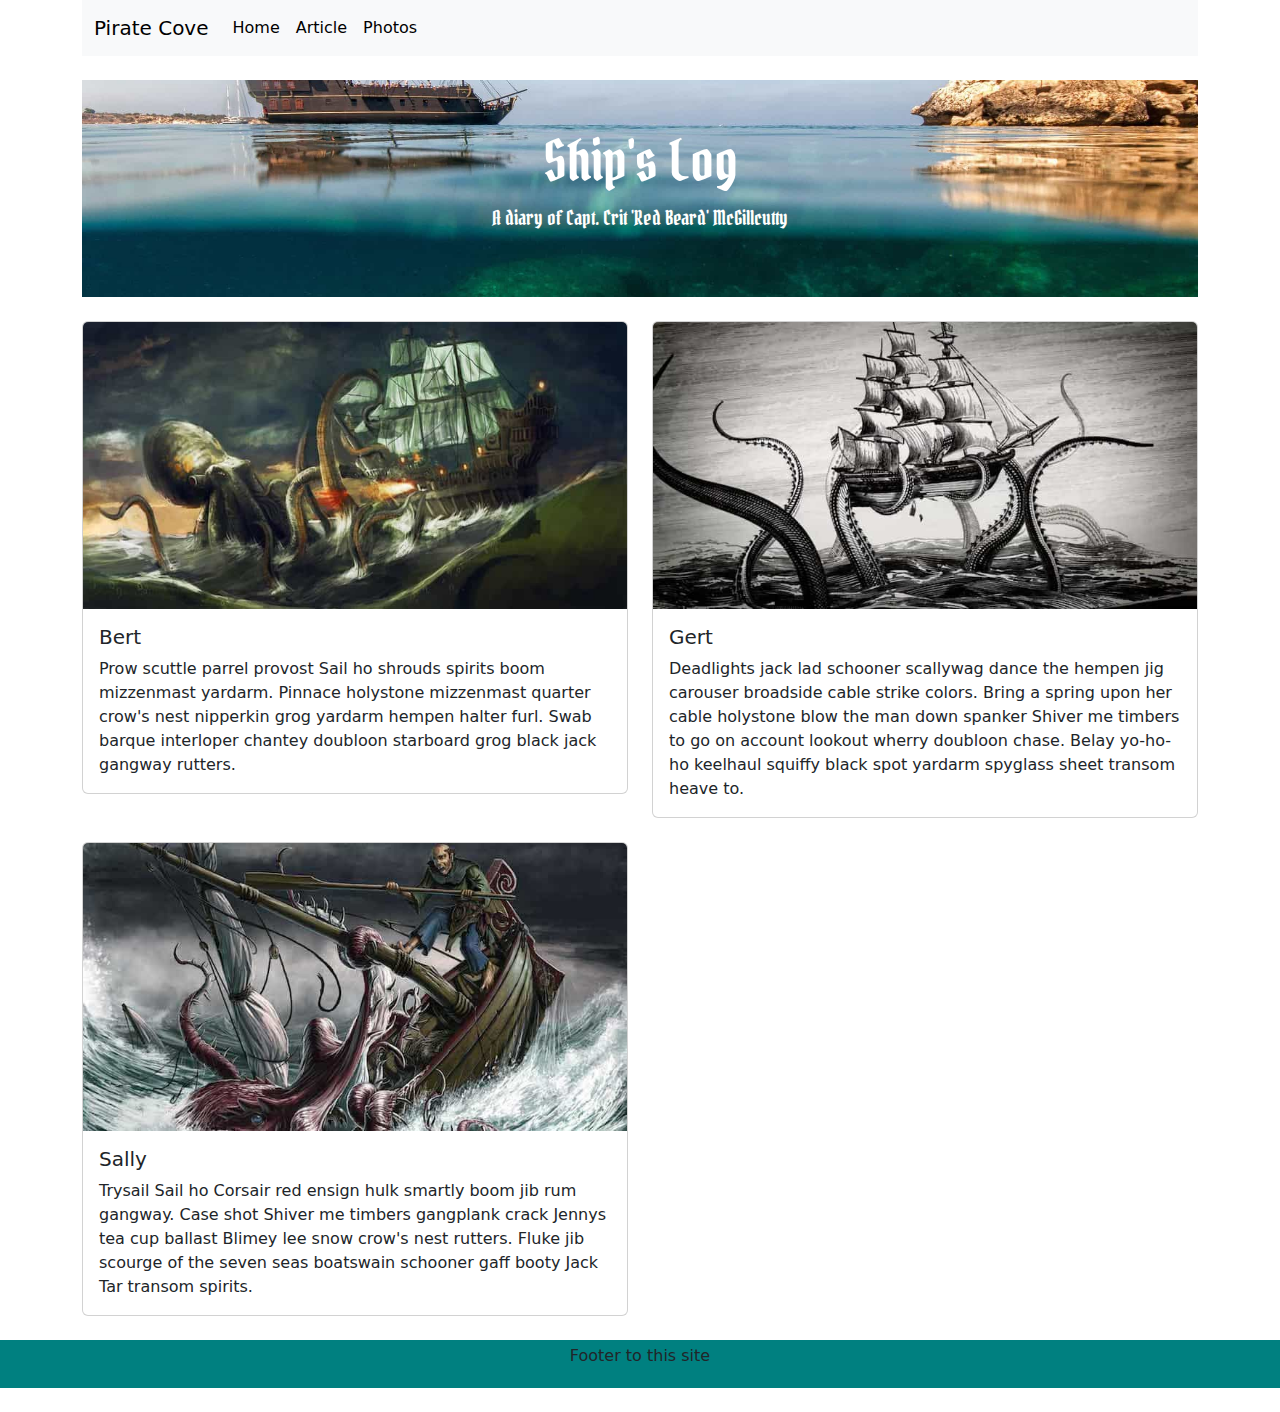
<file: docs/index.html>
<!DOCTYPE html>
<html class="no-js" lang="en">
<head>
  <title>Bootstrap 5 Layout</title>
  <meta http-equiv="x-ua-compatible" content="ie=edge">
  <meta name="viewport" content="width=device-width, initial-scale=1.0" />
  <link rel="stylesheet" href="css/styles.css">
  <link rel="preconnect" href="https://fonts.googleapis.com">
  <link rel="preconnect" href="https://fonts.gstatic.com" crossorigin>
  <link href="https://fonts.googleapis.com/css2?family=Pirata+One&display=swap" rel="stylesheet">
</head>

<body>
  <div class="container">
  <nav class="navbar navbar-expand-lg bg-body-tertiary">
    <div class="container-fluid">
      <a class="navbar-brand" href="#">Pirate Cove</a>
      <button class="navbar-toggler" type="button" data-bs-toggle="collapse" data-bs-target="#navbarNav" aria-controls="navbarNav" aria-expanded="false" aria-label="Toggle navigation">
        <span class="navbar-toggler-icon"></span>
      </button>
      <div class="collapse navbar-collapse" id="navbarNav">
        <ul class="navbar-nav">
          <li class="nav-item">
            <a class="nav-link active" aria-current="page" href="index.html">Home</a>
          </li>
          <li class="nav-item">
            <a class="nav-link" href="article.html">Article</a>
          </li>
          <li class="nav-item">
            <a class="nav-link" href="photos.html">Photos</a>
          </li>
        </ul>
      </div>
    </div>
  </nav>

    <header class="my-4 p-5">
    <h1 class="display-4">Ship's Log</h1>
    <p class="lead"> A diary of Capt. Crit 'Red Beard' McGillcutty</p>
  </header>


<div class="row row-cols-1 row-cols-md-2 g-4">
  <div class="col">
    <div class="card">
      <img src="img/kraken01.jpg" class="card-img-top" alt="...">
      <div class="card-body">
        <h5 class="card-title">Bert</h5>
        <p class="card-text">Prow scuttle parrel provost Sail ho shrouds spirits boom mizzenmast yardarm. Pinnace holystone mizzenmast quarter crow's nest nipperkin grog yardarm hempen halter furl. Swab barque interloper chantey doubloon starboard grog black jack gangway rutters.</p>
      </div>
    </div>
  </div>
  <div class="col">
    <div class="card">
      <img src="img/kraken02.jpg" class="card-img-top" alt="...">
      <div class="card-body">
        <h5 class="card-title">Gert</h5>
        <p class="card-text">Deadlights jack lad schooner scallywag dance the hempen jig carouser broadside cable strike colors. Bring a spring upon her cable holystone blow the man down spanker Shiver me timbers to go on account lookout wherry doubloon chase. Belay yo-ho-ho keelhaul squiffy black spot yardarm spyglass sheet transom heave to.</p>
      </div>
    </div>
  </div>
  <div class="col">
    <div class="card">
      <img src="img/kraken03.jpg" class="card-img-top" alt="...">
      <div class="card-body">
        <h5 class="card-title">Sally</h5>
        <p class="card-text">Trysail Sail ho Corsair red ensign hulk smartly boom jib rum gangway. Case shot Shiver me timbers gangplank crack Jennys tea cup ballast Blimey lee snow crow's nest rutters. Fluke jib scourge of the seven seas boatswain schooner gaff booty Jack Tar transom spirits.</p>
      </div>
    </div>
  </div>
    </div>
  </div>
</div>


<footer class="bg-secondary my-4 p-1 text-center">
  <p> Footer to this site </p>
</footer>
</div>

  <script src="js/bootstrap.bundle.min.js"></script>
</body>
</html>
</file>
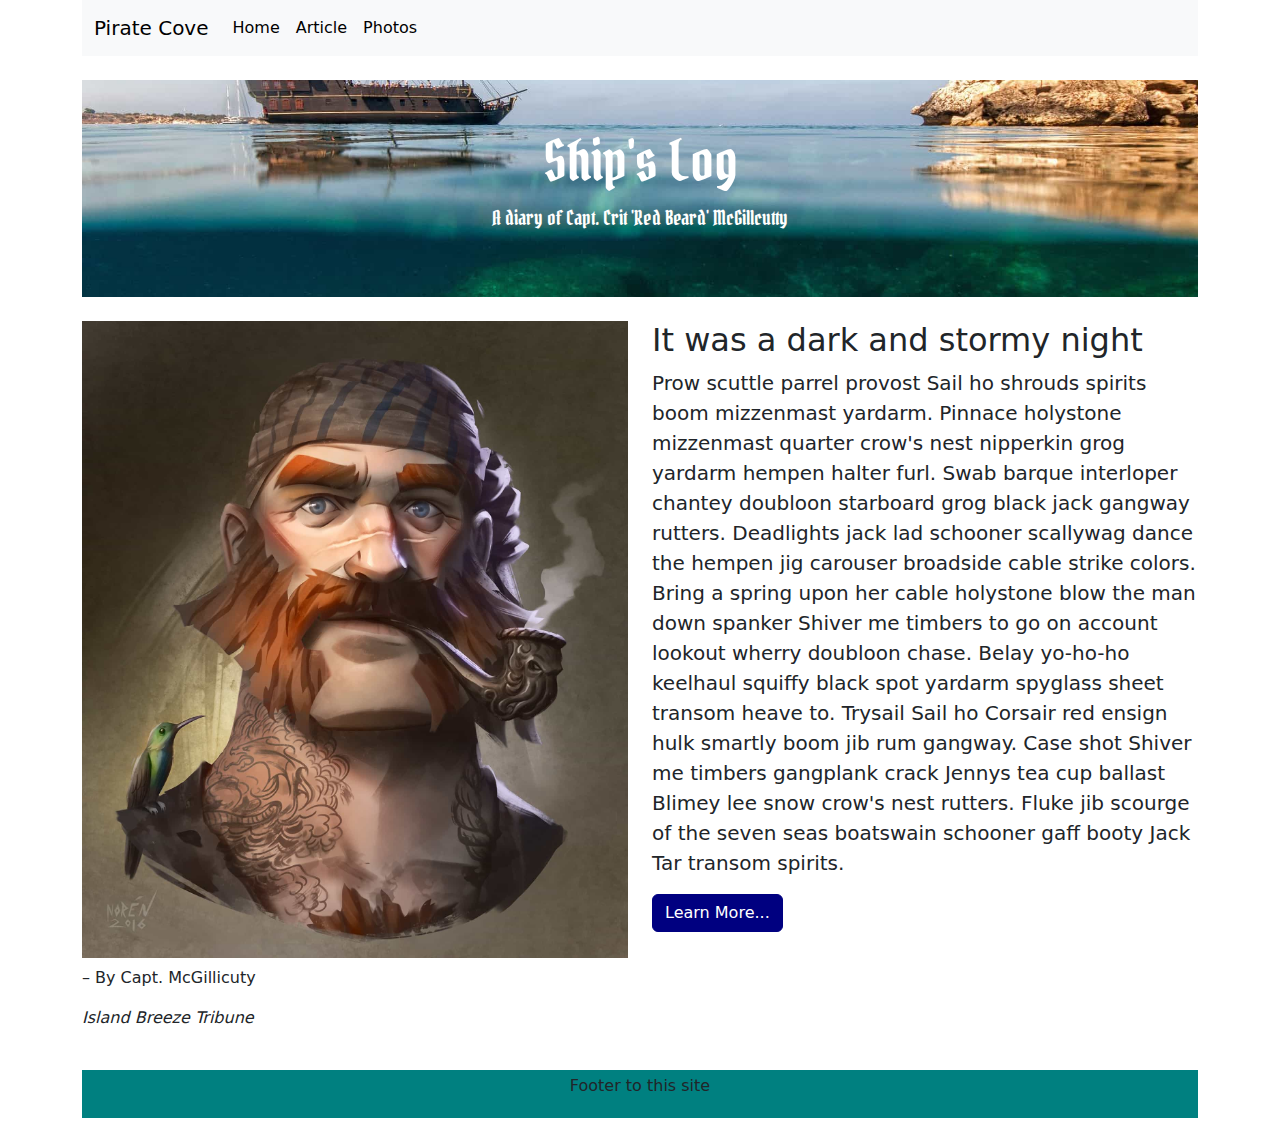
<file: docs/article.html>
<!DOCTYPE html>
<html class="no-js" lang="en">
<head>
  <title>Bootstrap 5 Layout</title>
  <meta http-equiv="x-ua-compatible" content="ie=edge">
  <meta name="viewport" content="width=device-width, initial-scale=1.0" />
  <link rel="stylesheet" href="css/styles.css">
  <link rel="preconnect" href="https://fonts.googleapis.com">
  <link rel="preconnect" href="https://fonts.gstatic.com" crossorigin>
  <link href="https://fonts.googleapis.com/css2?family=Pirata+One&display=swap" rel="stylesheet">
</head>

<body>

<div class="container">
  <nav class="navbar navbar-expand-lg bg-body-tertiary">
    <div class="container-fluid">
      <a class="navbar-brand" href="#">Pirate Cove</a>
      <button class="navbar-toggler" type="button" data-bs-toggle="collapse" data-bs-target="#navbarNav" aria-controls="navbarNav" aria-expanded="false" aria-label="Toggle navigation">
        <span class="navbar-toggler-icon"></span>
      </button>
      <div class="collapse navbar-collapse" id="navbarNav">
        <ul class="navbar-nav">
          <li class="nav-item">
            <a class="nav-link " href="index.html">Home</a>
          </li>
          <li class="nav-item">
            <a class="nav-link active" aria-current="page" href="article.html">Article</a>
          </li>
          <li class="nav-item">
            <a class="nav-link" href="photos.html">Photos</a>
          </li>
        </ul>
      </div>
    </div>
  </nav>

  <header class="my-4 p-5">
    <h1 class="display-4">Ship's Log</h1>
    <p class="lead">A diary of Capt. Crit 'Red Beard' McGillcutty</p>
  </header>

<section class="article">
    <div class="row">
      <div class="col-md-6">
        <img src="img/pirate.jpg" class="figure-img img-fluid" alt="...">
          <p class="caption">– By Capt. McGillicuty </p>
          <p class="tagline"> Island Breeze Tribune </p>
      </div>
      <div class="col-md-6">
        <h2>It was a dark and stormy night</h2>
        <p class="lead">Prow scuttle parrel provost Sail ho shrouds spirits boom mizzenmast yardarm. Pinnace holystone mizzenmast quarter crow's nest nipperkin grog yardarm hempen halter furl. Swab barque interloper chantey doubloon starboard grog black jack gangway rutters. Deadlights jack lad schooner scallywag dance the hempen jig carouser broadside cable strike colors. Bring a spring upon her cable holystone blow the man down spanker Shiver me timbers to go on account lookout wherry doubloon chase. Belay yo-ho-ho keelhaul squiffy black spot yardarm spyglass sheet transom heave to.
          Trysail Sail ho Corsair red ensign hulk smartly boom jib rum gangway. Case shot Shiver me timbers gangplank crack Jennys tea cup ballast Blimey lee snow crow's nest rutters. Fluke jib scourge of the seven seas boatswain schooner gaff booty Jack Tar transom spirits.</p>
        <a class="btn btn-primary" href="https://en.wikipedia.org/wiki/Kraken" role="button">Learn More...</a>
      </div>
    </div>
  </section>

<footer class="bg-secondary my-4 p-1 text-center">
  <p> Footer to this site </p>
</footer>

</div>

  <script src="js/bootstrap.bundle.min.js"></script>
</body>
</html>
</file>
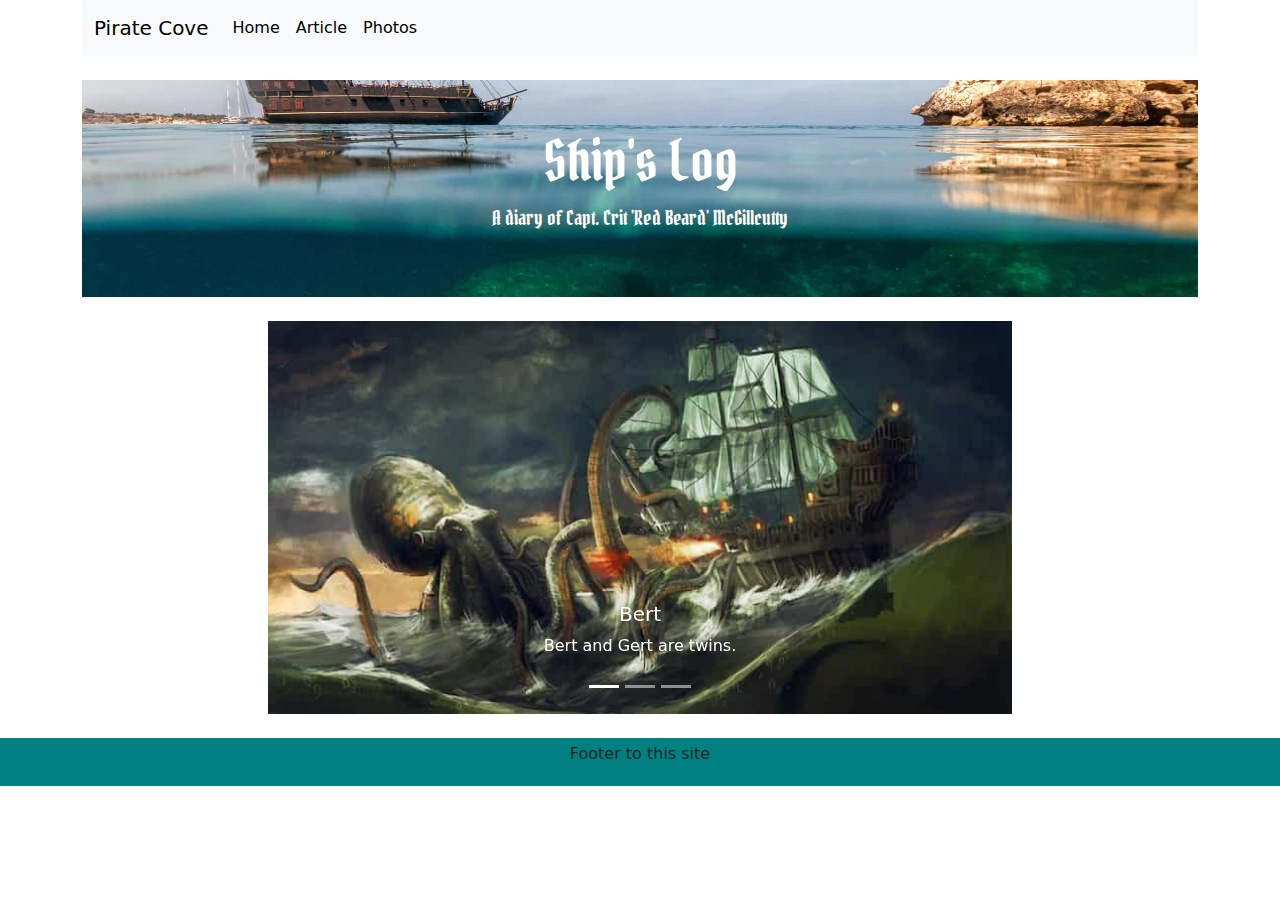
<file: docs/photos.html>
<!DOCTYPE html>
<html class="no-js" lang="en">
<head>
  <title>Bootstrap 5 Layout</title>
  <meta http-equiv="x-ua-compatible" content="ie=edge">
  <meta name="viewport" content="width=device-width, initial-scale=1.0" />
  <link rel="stylesheet" href="css/styles.css">
  <link rel="preconnect" href="https://fonts.googleapis.com">
  <link rel="preconnect" href="https://fonts.gstatic.com" crossorigin>
  <link href="https://fonts.googleapis.com/css2?family=Pirata+One&display=swap" rel="stylesheet">
</head>

<body>

 <div class="container">
  <nav class="navbar navbar-expand-lg bg-body-tertiary">
    <div class="container-fluid">
      <a class="navbar-brand" href="index.html">Pirate Cove</a>
      <button class="navbar-toggler" type="button" data-bs-toggle="collapse" data-bs-target="#navbarNav" aria-controls="navbarNav" aria-expanded="false" aria-label="Toggle navigation">
        <span class="navbar-toggler-icon"></span>
      </button>
      <div class="collapse navbar-collapse" id="navbarNav">
        <ul class="navbar-nav">
          <li class="nav-item">
            <a class="nav-link" href="index.html">Home</a>
          </li>
          <li class="nav-item">
            <a class="nav-link" href="article.html">Article</a>
          </li>
          <li class="nav-item">
            <a class="nav-link active" aria-current="page" href="photos.html">Photos</a>
          </li>
        </ul>
      </div>
    </div>
  </nav>

    <header class="my-4 p-5">
    <h1 class="display-4">Ship's Log</h1>
    <p class="lead">A diary of Capt. Crit 'Red Beard' McGillcutty</p>
  </header>

<div id="carouselExampleCaptions" class="carousel slide" data-bs-ride="carousel">
    <div class="col-md-8 offset-md-2">
    <div class="carousel-indicators">
      <button type="button" data-bs-target="#carouselExampleCaptions" data-bs-slide-to="0" class="active" aria-current="true" aria-label="Slide 1"></button>
      <button type="button" data-bs-target="#carouselExampleCaptions" data-bs-slide-to="1" aria-label="Slide 2"></button>
      <button type="button" data-bs-target="#carouselExampleCaptions" data-bs-slide-to="2" aria-label="Slide 3"></button>
    </div>
    <div class="carousel-inner">
      <div class="carousel-item active">
        <div class="col-md-4"></div>
        <div class="col-md-4 offset-md-4"></div>
        <img src="img/kraken01.jpg" class="d-block w-100" alt="...">
        <div class="carousel-caption d-none d-md-block">
          <h5>Bert</h5>
          <p>Bert and Gert are twins.</p>
        </div>
      </div>
      <div class="carousel-item">
        <img src="img/kraken02.jpg" class="d-block w-100" alt="...">
        <div class="carousel-caption d-none d-md-block">
          <h5>Gert</h5>
          <p>Gert likes to eat ships.</p>
        </div>
      </div>
      <div class="carousel-item">
        <img src="img/kraken03.jpg" class="d-block w-100" alt="...">
        <div class="carousel-caption d-none d-md-block">
          <h5>Sally</h5>
          <p>Sally is a diva.</p>
        </div>
      </div>
    </div>
    <button class="carousel-control-prev" type="button" data-bs-target="#carouselExampleCaptions" data-bs-slide="prev">
      <span class="carousel-control-prev-icon" aria-hidden="true"></span>
      <span class="visually-hidden">Previous</span>
    </button>
    <button class="carousel-control-next" type="button" data-bs-target="#carouselExampleCaptions" data-bs-slide="next">
      <span class="carousel-control-next-icon" aria-hidden="true"></span>
      <span class="visually-hidden">Next</span>
    </button>
  </div>
</div>
</div>
</div>
</div>

<footer class="bg-secondary my-4 p-1 text-center">
  <p> Footer to this site </p>
</footer>
</div>

  <script src="js/bootstrap.bundle.min.js"></script>
</body>
</html>
</file>
